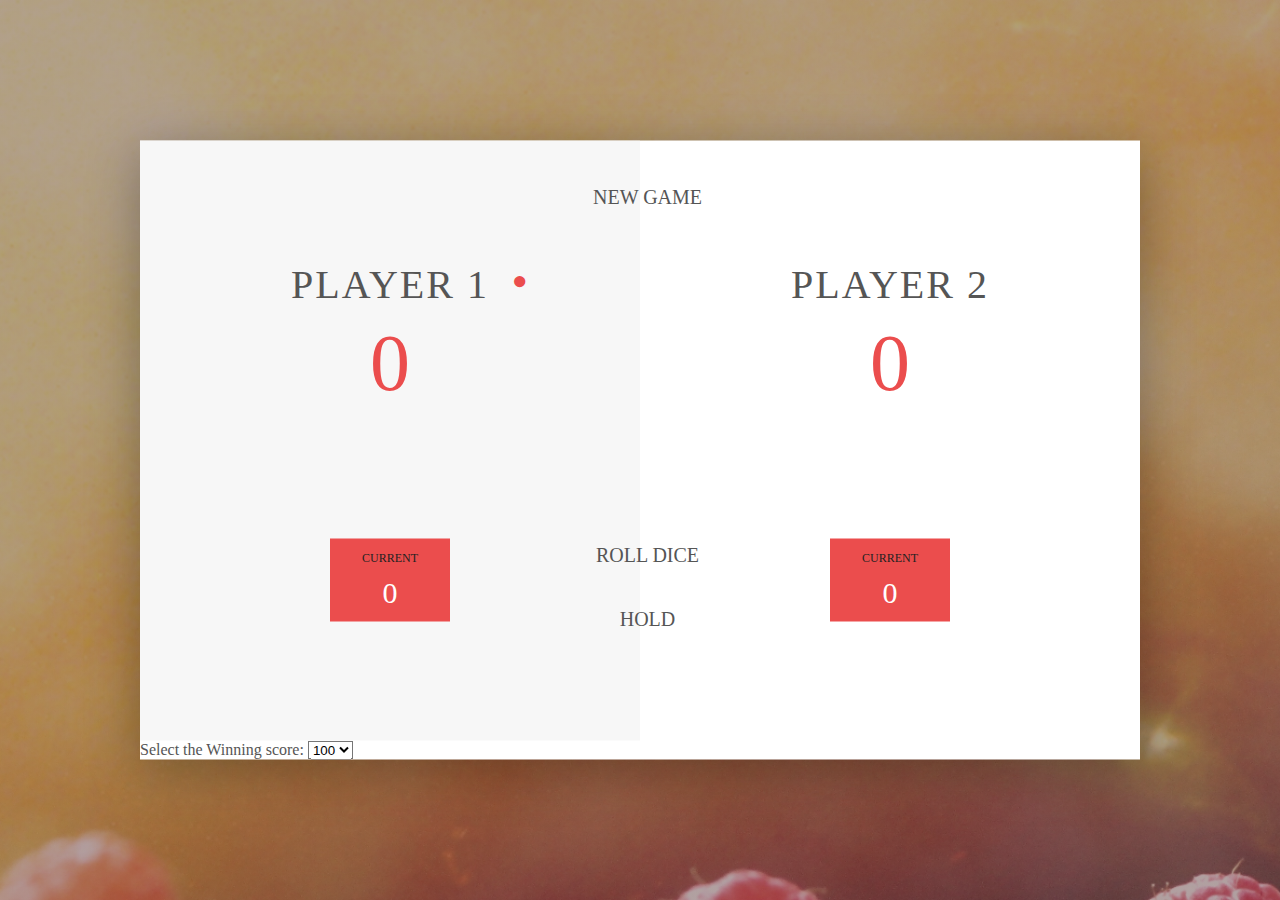
<file: USNSachin123-master/PIG-Game/index.html>
<!DOCTYPE html>
<html lang="en">
    <head>
        <meta charset="UTF-8">
        <link type="text/css" rel="stylesheet" href="style.css">
        <title>Pig Game</title>
    </head>

    <body>
        <div class="wrapper clearfix">
            <div class="player-0-panel active">
                <div class="player-name" id="name-0">Player 1</div>
                <div class="player-score" id="score-0">43</div>
                <div class="player-current-box">
                    <div class="player-current-label">Current</div>
                    <div class="player-current-score" id="current-0">11</div>
                </div>
            </div>
            
            <div class="player-1-panel">
                <div class="player-name" id="name-1">Player 2</div>
                <div class="player-score" id="score-1">72</div>
                <div class="player-current-box">
                    <div class="player-current-label">Current</div>
                    <div class="player-current-score" id="current-1">0</div>
                </div>
            </div>
            
            
            <button class="btn-new"><i class="ion-ios-plus-outline"></i>New game</button>
            <button class="btn-roll"><i class="ion-ios-loop"></i>Roll dice</button>
            <button class="btn-hold"><i class="ion-ios-download-outline"></i>Hold</button>

            <div class="ab" id="selection">
                <b>Select the Winning score:</b>
                   <select id="myselect">
                       <option value=100>100</option>
                       <option value=70>70</option>
                       <option value=50>50</option>
                       <option value=30>30</option>
                   </select>
               </div>
                  
            
            <img src="dice-5.png" alt="Dice" class="dice">
            <img src="dice-2.png" alt="Dice1" class="dice1">
        </div>
              
                
        <script src="Final-app.js"></script>
        </body>
</html>
</file>
<file: USNSachin123-master/PIG-Game/style.css>
/**********************************************
*** GENERAL
**********************************************/

* {
    margin: 0;
    padding: 0;
    box-sizing: border-box;
    
}

.clearfix::after {
    content: "";
    display: table;
    clear: both;
}

body {
    background-image: linear-gradient(rgba(62, 20, 20, 0.4), rgba(62, 20, 20, 0.4)), url(back.jpg);
    background-size: cover;
    background-position: center;
    font-family: Lato;
    font-weight: 300;
    position: relative;
    height: 100vh;
    color: #555;
}

.wrapper {
    width: 1000px;
    position: absolute;
    top: 50%;
    left: 50%;
    transform: translate(-50%, -50%);
    background-color: #fff;
    box-shadow: 0px 10px 50px rgba(0, 0, 0, 0.3);
    overflow: hidden;
}

.player-0-panel,
.player-1-panel {
    width: 50%;
    float: left;
    height: 600px;
    padding: 100px;
}



/**********************************************
*** PLAYERS
**********************************************/

.player-name {
    font-size: 40px;
    text-align: center;
    text-transform: uppercase;
    letter-spacing: 2px;
    font-weight: 100;
    margin-top: 20px;
    margin-bottom: 10px;
    position: relative;
}

.player-score {
    text-align: center;
    font-size: 80px;
    font-weight: 100;
    color: #EB4D4D;
    margin-bottom: 130px;
}

.active { background-color: #f7f7f7; }
.active .player-name { font-weight: 300; }

.active .player-name::after {
    content: "\2022";
    font-size: 47px;
    position: absolute;
    color: #EB4D4D;
    top: -7px;
    right: 10px;
    
}

.player-current-box {
    background-color: #EB4D4D;
    color: #fff;
    width: 40%;
    margin: 0 auto;
    padding: 12px;
    text-align: center;
}

.player-current-label {
    text-transform: uppercase;
    margin-bottom: 10px;
    font-size: 12px;
    color: #222;
}

.player-current-score {
    font-size: 30px;
}

button {
    position: absolute;
    width: 200px;
    left: 50%;
    transform: translateX(-50%);
    color: #555;
    background: none;
    border: none;
    font-family: Lato;
    font-size: 20px;
    text-transform: uppercase;
    cursor: pointer;
    font-weight: 300;
    transition: background-color 0.3s, color 0.3s;
}

button:hover { font-weight: 600; }
button:hover i { margin-right: 20px; }

button:focus {
    outline: none;
}

i {
    color: #EB4D4D;
    display: inline-block;
    margin-right: 15px;
    font-size: 32px;
    line-height: 1;
    vertical-align: text-top;
    margin-top: -4px;
    transition: margin 0.3s;
}

.btn-new { top: 45px;}
.btn-roll { top: 403px;}
.btn-hold { top: 467px;}

.dice {
    position: absolute;
    left: 50%;
    top: 178px;
    transform: translateX(-50%);
    height: 100px;
    box-shadow: 0px 10px 60px rgba(0, 0, 0, 0.10);
}
.dice1 {
    position: absolute;
    left: 50%;
    top: 280px;
    transform: translateX(-50%);
    height: 100px;
    box-shadow: 0px 10px 60px rgba(0, 0, 0, 0.10);
}


.winner { background-color: #f7f7f7; }
.winner .player-name { font-weight: 300; color: #EB4D4D; }
</file>
